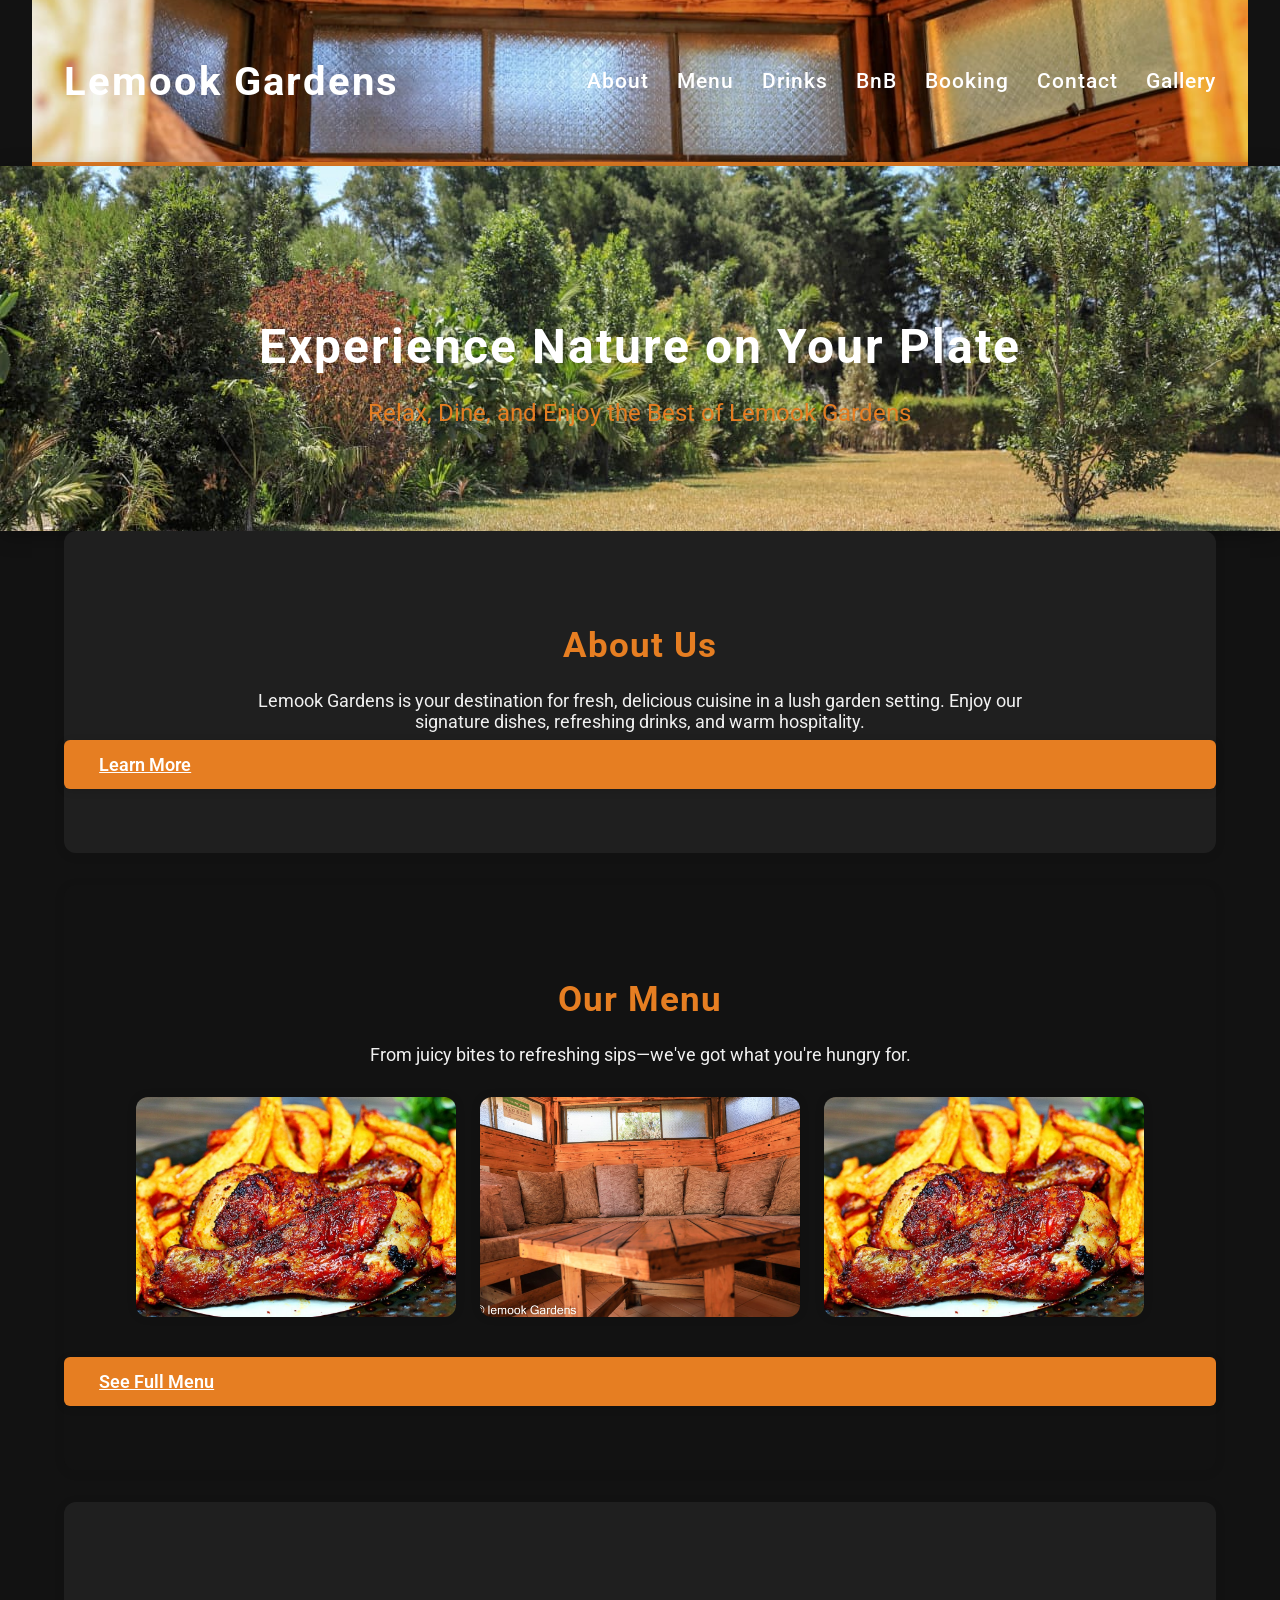
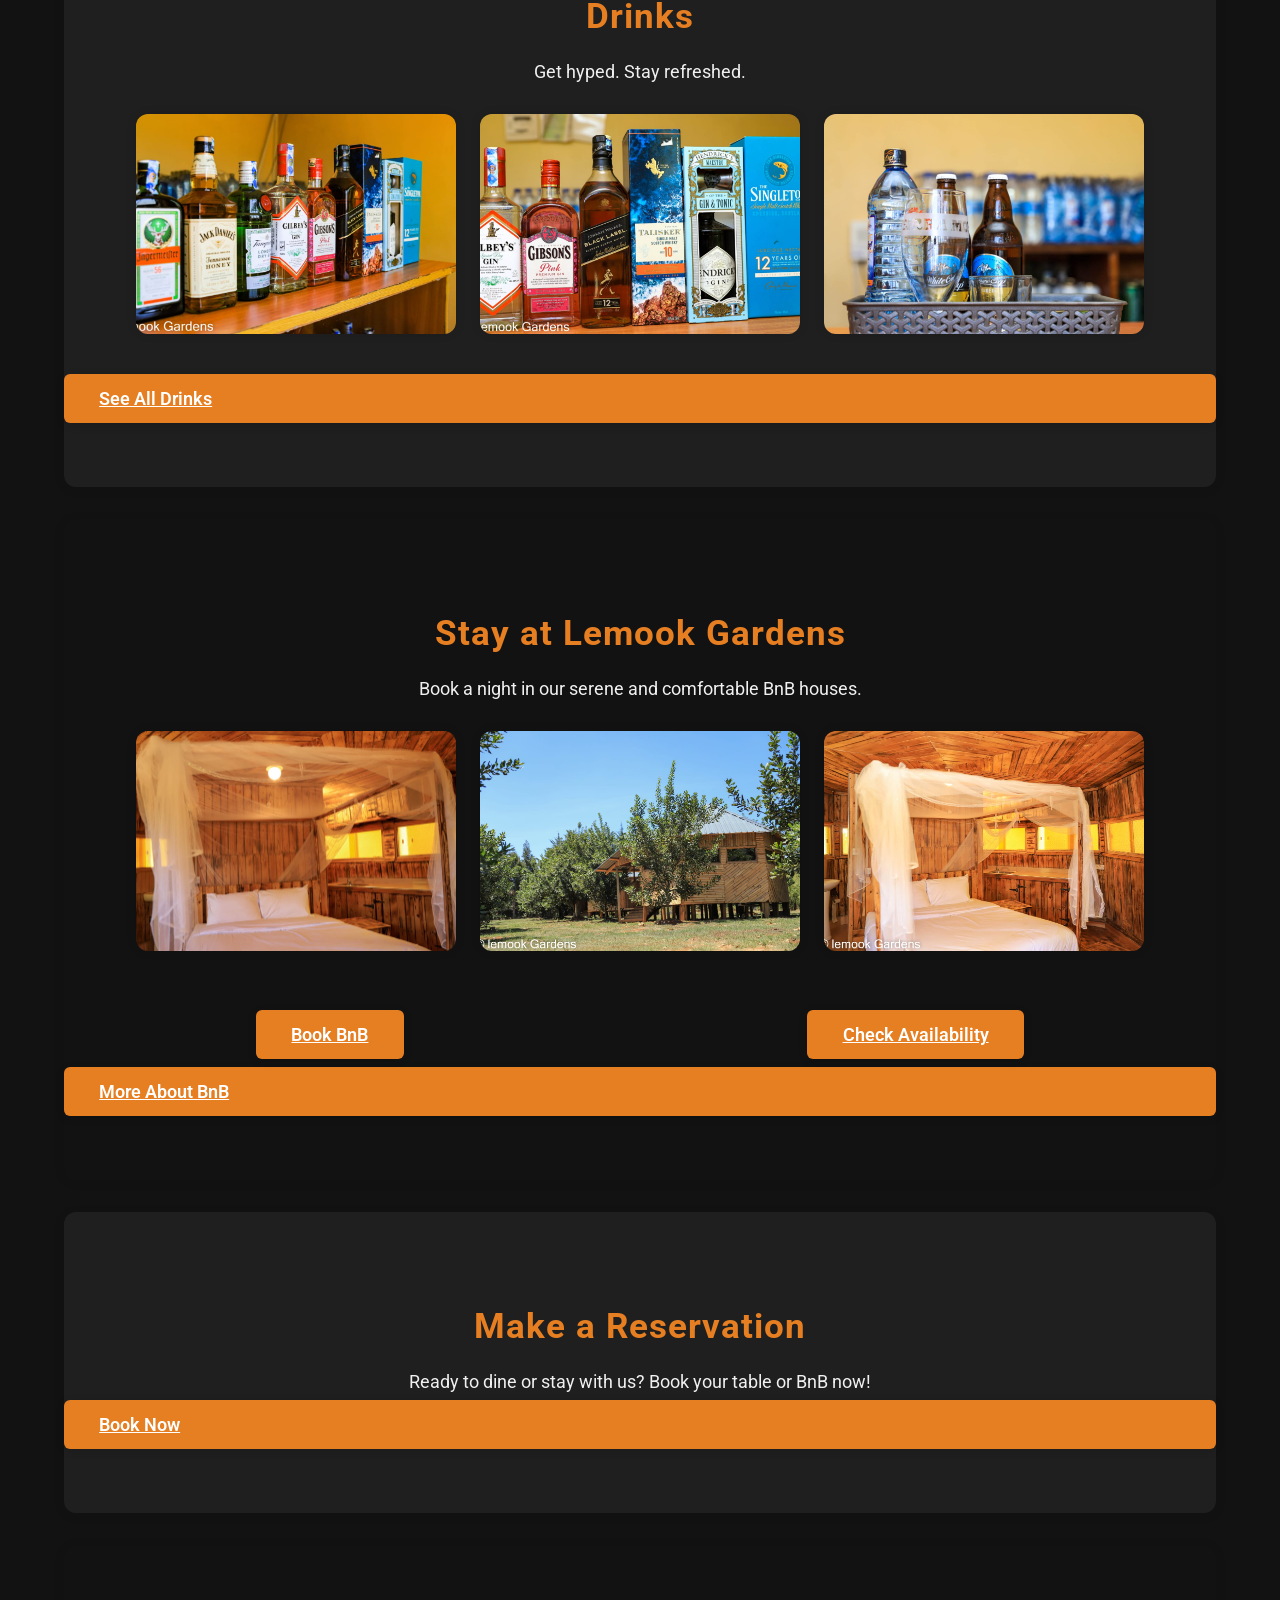
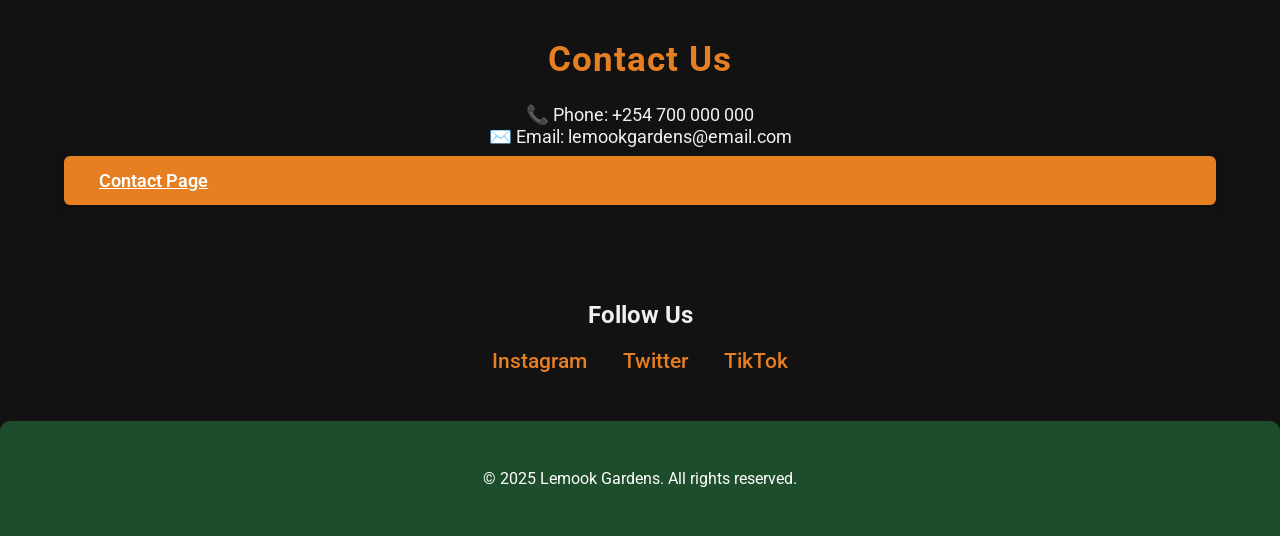
<file: index.html>
<!DOCTYPE html>
<html lang="en">
<head>
  <meta charset="UTF-8" />
  <meta name="viewport" content="width=device-width, initial-scale=1.0"/>
  <title>Lemook Gardens Restaurant</title>
  <link href="https://fonts.googleapis.com/css2?family=Roboto:wght@300;500&display=swap" rel="stylesheet"/>
  <link rel="stylesheet" href="style.css" />
</head>
<body>
  <header class="container">
    <h1>Lemook Gardens</h1>
    <nav>
      <a href="about.html">About</a>
      <a href="menu.html">Menu</a>
      <a href="drinks.html">Drinks</a>
      <a href="bnb.html">BnB</a>
      <a href="booking.html">Booking</a>
      <a href="contact.html">Contact</a>
      <a href="gallery.html" class="gallery-link">Gallery</a>
    </nav>
  </header>
  <section class="hero">
    <div class="container">
      <h1>Experience Nature on Your Plate</h1>
      <p>Relax, Dine, and Enjoy the Best of Lemook Gardens</p>
    </div>
  </section>
  <section class="section container">
    <h2>About Us</h2>
    <p>Lemook Gardens is your destination for fresh, delicious cuisine in a lush garden setting. Enjoy our signature dishes, refreshing drinks, and warm hospitality.</p>
    <a class="gallery-btn" href="about.html">Learn More</a>
  </section>
  <section class="section container">
    <h2>Our Menu</h2>
    <p>From juicy bites to refreshing sips—we've got what you're hungry for.</p>
    <div class="gallery">
      <img src="chicken.jpg" alt="Grilled Chicken">
      <img src="comfy in.jpg" alt="Comfy Dining">
      <img src="maxresdefault.jpg" alt="Signature Dish">
    </div>
    <a class="gallery-btn" href="menu.html">See Full Menu</a>
  </section>
  <section class="section container">
    <h2>Drinks</h2>
    <p>Get hyped. Stay refreshed.</p>
    <div class="gallery">
      <img src="drik.jpg" alt="Drink 1">
      <img src="drinks.jpg" alt="Drink 2">
      <img src="WhatsApp Image 2025-07-05 at 13.55.48_03952c0e.jpg" alt="Drink Tray">
    </div>
    <a class="gallery-btn" href="drinks.html">See All Drinks</a>
  </section>
  <section class="section container">
    <h2>Stay at Lemook Gardens</h2>
    <p>Book a night in our serene and comfortable BnB houses.</p>
    <div class="gallery">
      <img src="bed1.jpg" alt="BnB House 1">
      <img src="bnb.jpg" alt="BnB House 2">
      <img src="bed2.jpg" alt="BnB House 3">
    </div>
    <div class="bnb-btn-group">
      <a class="gallery-btn" href="booking.html">Book BnB</a>
      <a class="gallery-btn" href="#">Check Availability</a>
    </div>
    <a class="gallery-btn" href="bnb.html">More About BnB</a>
  </section>
  <section class="section container">
    <h2>Make a Reservation</h2>
    <p>Ready to dine or stay with us? Book your table or BnB now!</p>
    <a class="gallery-btn" href="booking.html">Book Now</a>
  </section>
  <section class="section container">
    <h2>Contact Us</h2>
    <p>📞 Phone: +254 700 000 000</p>
    <p>✉️ Email: lemookgardens@email.com</p>
    <a class="gallery-btn" href="contact.html">Contact Page</a>
  </section>
  <section class="socials" id="socials">
    <h2>Follow Us</h2>
    <div class="social-icons">
      <a href="#" target="_blank">Instagram</a>
      <a href="#" target="_blank">Twitter</a>
      <a href="#" target="_blank">TikTok</a>
    </div>
  </section>
  <footer>
    <p>&copy; 2025 Lemook Gardens. All rights reserved.</p>
  </footer>
</body>
</html>
</file>
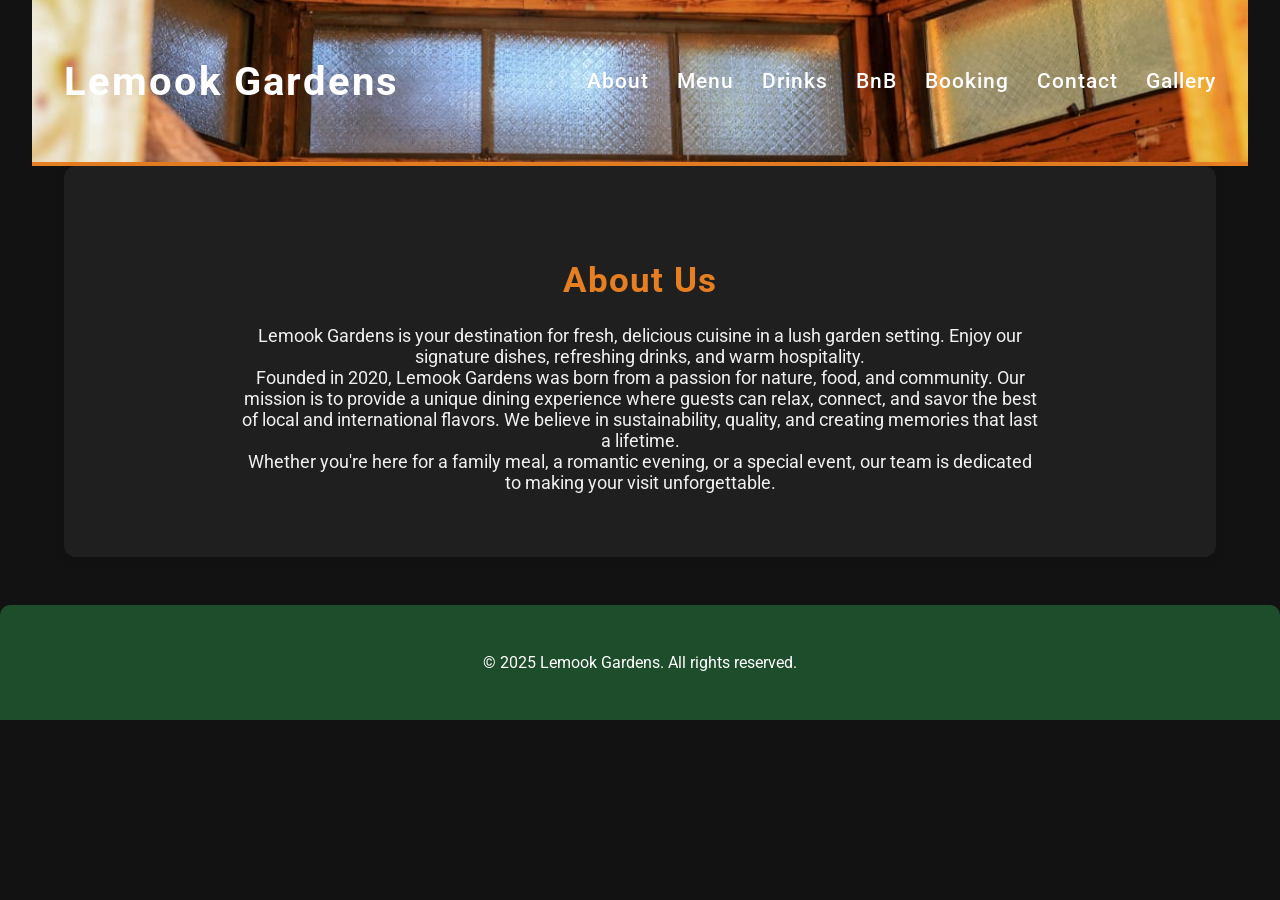
<file: about.html>
<!DOCTYPE html>
<html lang="en">
<head>
  <meta charset="UTF-8" />
  <meta name="viewport" content="width=device-width, initial-scale=1.0"/>
  <title>About | Lemook Gardens Restaurant</title>
  <link href="https://fonts.googleapis.com/css2?family=Roboto:wght@300;500&display=swap" rel="stylesheet"/>
  <link rel="stylesheet" href="style.css" />
</head>
<body>
  <header class="container">
    <h1>Lemook Gardens</h1>
    <nav>
      <a href="about.html" class="active">About</a>
      <a href="menu.html">Menu</a>
      <a href="drinks.html">Drinks</a>
      <a href="bnb.html">BnB</a>
      <a href="booking.html">Booking</a>
      <a href="contact.html">Contact</a>
      <a href="gallery.html" class="gallery-link">Gallery</a>
    </nav>
  </header>
  <section id="about" class="section container">
    <h2>About Us</h2>
    <p>Lemook Gardens is your destination for fresh, delicious cuisine in a lush garden setting. Enjoy our signature dishes, refreshing drinks, and warm hospitality.</p>
    <p>Founded in 2020, Lemook Gardens was born from a passion for nature, food, and community. Our mission is to provide a unique dining experience where guests can relax, connect, and savor the best of local and international flavors. We believe in sustainability, quality, and creating memories that last a lifetime.</p>
    <p>Whether you're here for a family meal, a romantic evening, or a special event, our team is dedicated to making your visit unforgettable.</p>
  </section>
  <footer>
    <p>&copy; 2025 Lemook Gardens. All rights reserved.</p>
  </footer>
</body>
</html>
</file>
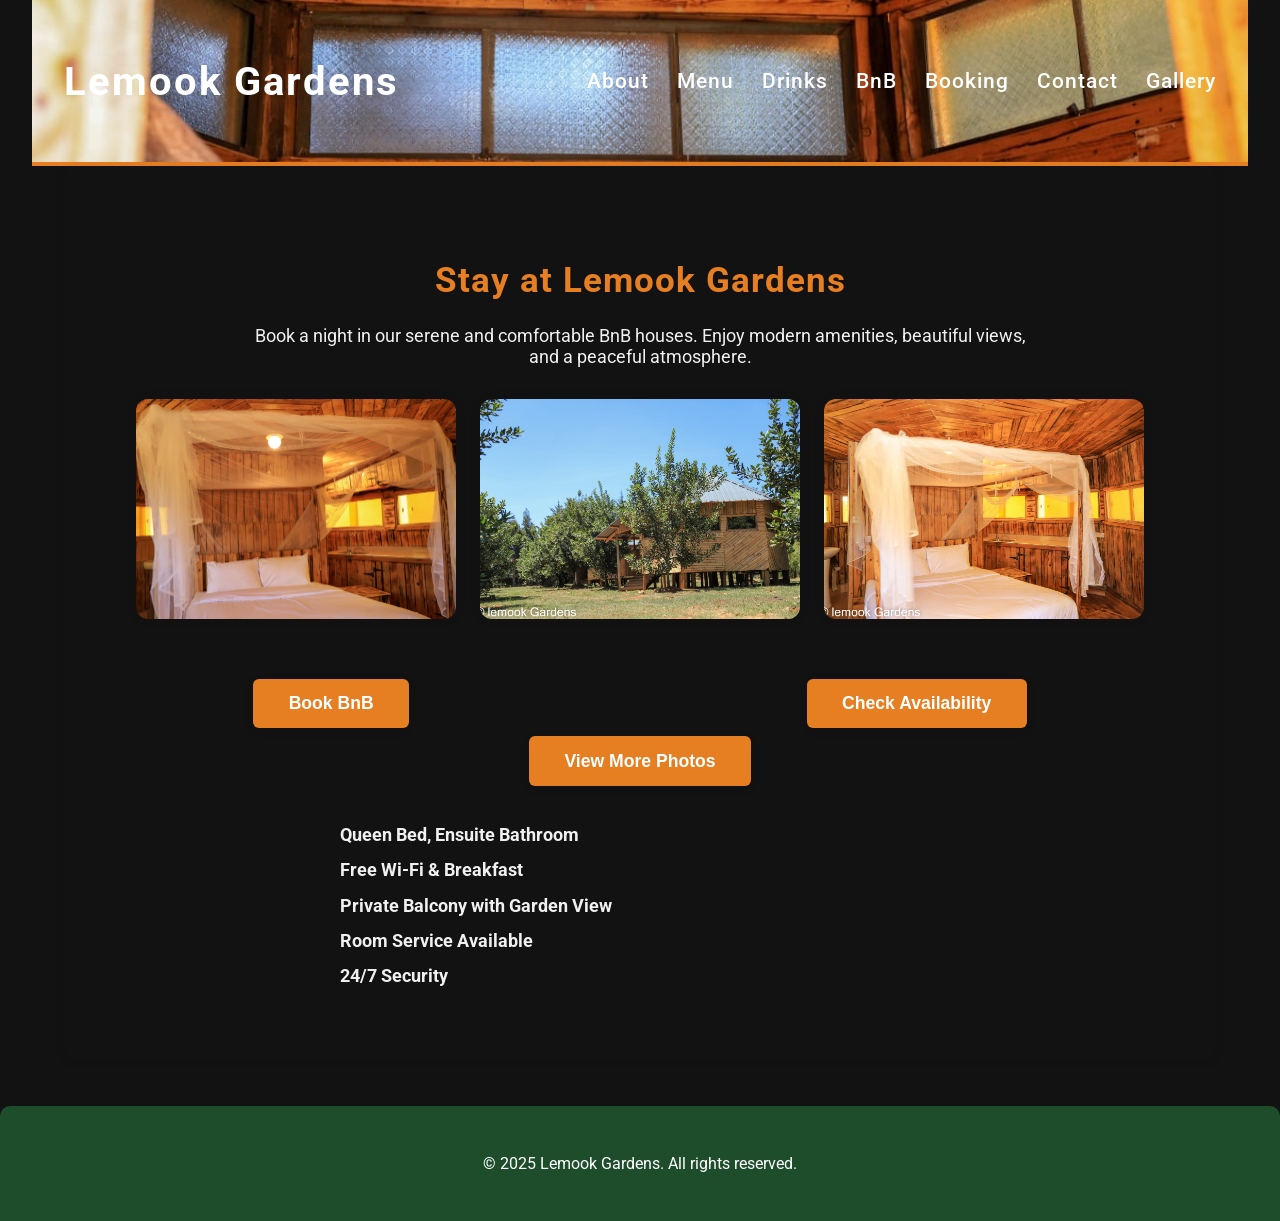
<file: bnb.html>
<!DOCTYPE html>
<html lang="en">
<head>
  <meta charset="UTF-8" />
  <meta name="viewport" content="width=device-width, initial-scale=1.0"/>
  <title>BnB | Lemook Gardens Restaurant</title>
  <link href="https://fonts.googleapis.com/css2?family=Roboto:wght@300;500&display=swap" rel="stylesheet"/>
  <link rel="stylesheet" href="style.css" />
</head>
<body>
  <header class="container">
    <h1>Lemook Gardens</h1>
    <nav>
      <a href="about.html">About</a>
      <a href="menu.html">Menu</a>
      <a href="drinks.html">Drinks</a>
      <a href="bnb.html" class="active">BnB</a>
      <a href="booking.html">Booking</a>
      <a href="contact.html">Contact</a>
      <a href="gallery.html" class="gallery-link">Gallery</a>
    </nav>
  </header>
  <section id="bnb" class="section container">
    <h2>Stay at Lemook Gardens</h2>
    <p>Book a night in our serene and comfortable BnB houses. Enjoy modern amenities, beautiful views, and a peaceful atmosphere.</p>
    <div class="gallery">
      <img src="bed1.jpg" alt="BnB House 1">
      <img src="bnb.jpg" alt="BnB House 2">
      <img src="bed2.jpg" alt="BnB House 3">
    </div>
    <div class="bnb-btn-group">
      <button class="gallery-btn" onclick="window.location.href='booking.html'">Book BnB</button>
      <button class="gallery-btn" onclick="window.location.href='#'">Check Availability</button>
    </div>
    <button class="gallery-btn" onclick="window.location.href='gallery.html'">View More Photos</button>
    <ul style="max-width:600px;margin:2rem auto 0 auto;font-size:1.1rem;line-height:2;list-style:none;padding:0;">
      <li><strong>Queen Bed, Ensuite Bathroom</strong></li>
      <li><strong>Free Wi-Fi & Breakfast</strong></li>
      <li><strong>Private Balcony with Garden View</strong></li>
      <li><strong>Room Service Available</strong></li>
      <li><strong>24/7 Security</strong></li>
    </ul>
  </section>
  <footer>
    <p>&copy; 2025 Lemook Gardens. All rights reserved.</p>
  </footer>
</body>
</html>
</file>
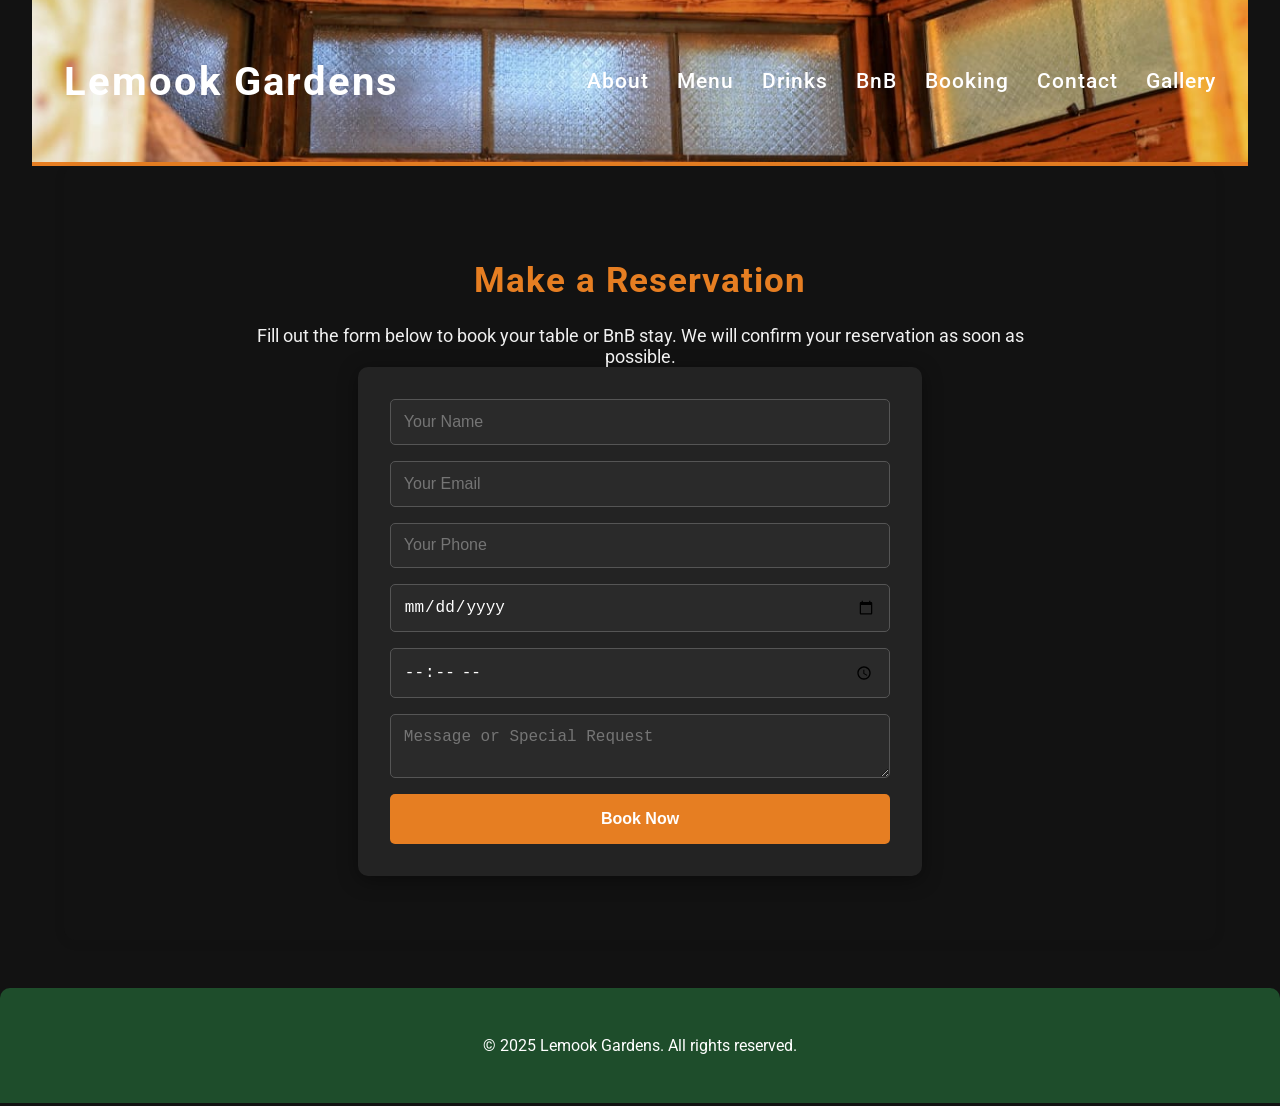
<file: booking.html>
<!DOCTYPE html>
<html lang="en">
<head>
  <meta charset="UTF-8" />
  <meta name="viewport" content="width=device-width, initial-scale=1.0"/>
  <title>Booking | Lemook Gardens Restaurant</title>
  <link href="https://fonts.googleapis.com/css2?family=Roboto:wght@300;500&display=swap" rel="stylesheet"/>
  <link rel="stylesheet" href="style.css" />
</head>
<body>
  <header class="container">
    <h1>Lemook Gardens</h1>
    <nav>
      <a href="about.html">About</a>
      <a href="menu.html">Menu</a>
      <a href="drinks.html">Drinks</a>
      <a href="bnb.html">BnB</a>
      <a href="booking.html" class="active">Booking</a>
      <a href="contact.html">Contact</a>
      <a href="gallery.html" class="gallery-link">Gallery</a>
    </nav>
  </header>
  <section id="booking" class="section container">
    <h2>Make a Reservation</h2>
    <p>Fill out the form below to book your table or BnB stay. We will confirm your reservation as soon as possible.</p>
    <form class="booking-form" action="#" method="POST">
      <input type="text" name="name" placeholder="Your Name" required>
      <input type="email" name="email" placeholder="Your Email" required>
      <input type="tel" name="phone" placeholder="Your Phone" required>
      <input type="date" name="date" required>
      <input type="time" name="time" required>
      <textarea name="message" placeholder="Message or Special Request"></textarea>
      <button type="submit">Book Now</button>
    </form>
  </section>
  <footer>
    <p>&copy; 2025 Lemook Gardens. All rights reserved.</p>
  </footer>
</body>
</html>
</file>
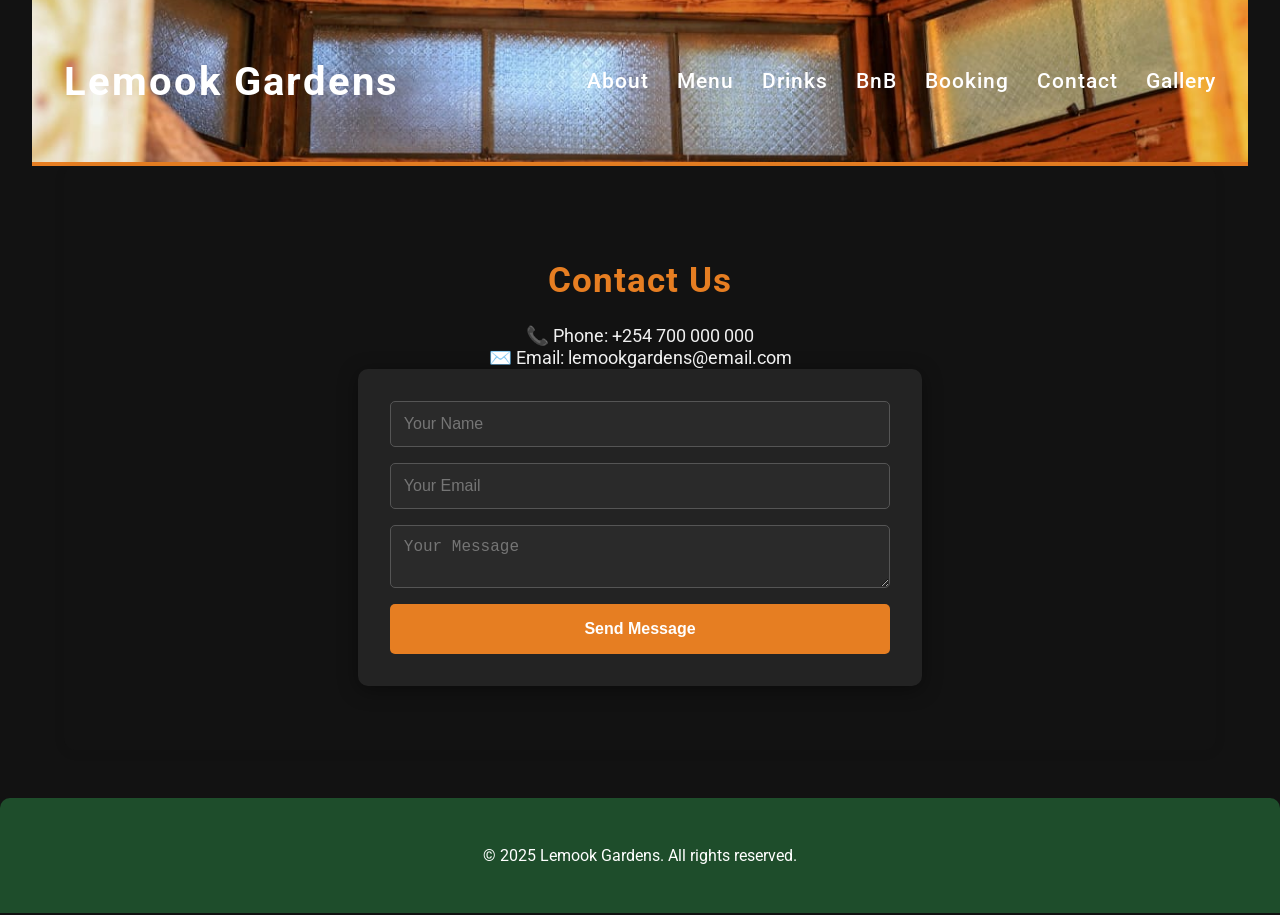
<file: contact.html>
<!DOCTYPE html>
<html lang="en">
<head>
  <meta charset="UTF-8" />
  <meta name="viewport" content="width=device-width, initial-scale=1.0"/>
  <title>Contact | Lemook Gardens Restaurant</title>
  <link href="https://fonts.googleapis.com/css2?family=Roboto:wght@300;500&display=swap" rel="stylesheet"/>
  <link rel="stylesheet" href="style.css" />
</head>
<body>
  <header class="container">
    <h1>Lemook Gardens</h1>
    <nav>
      <a href="about.html">About</a>
      <a href="menu.html">Menu</a>
      <a href="drinks.html">Drinks</a>
      <a href="bnb.html">BnB</a>
      <a href="booking.html">Booking</a>
      <a href="contact.html" class="active">Contact</a>
      <a href="gallery.html" class="gallery-link">Gallery</a>
    </nav>
  </header>
  <section id="contact" class="section container">
    <h2>Contact Us</h2>
    <p>📞 Phone: +254 700 000 000</p>
    <p>✉️ Email: lemookgardens@email.com</p>
    <form class="booking-form" action="#" method="POST">
      <input type="text" name="name" placeholder="Your Name" required>
      <input type="email" name="email" placeholder="Your Email" required>
      <textarea name="message" placeholder="Your Message" required></textarea>
      <button type="submit">Send Message</button>
    </form>
  </section>
  <footer>
    <p>&copy; 2025 Lemook Gardens. All rights reserved.</p>
  </footer>
</body>
</html>
</file>
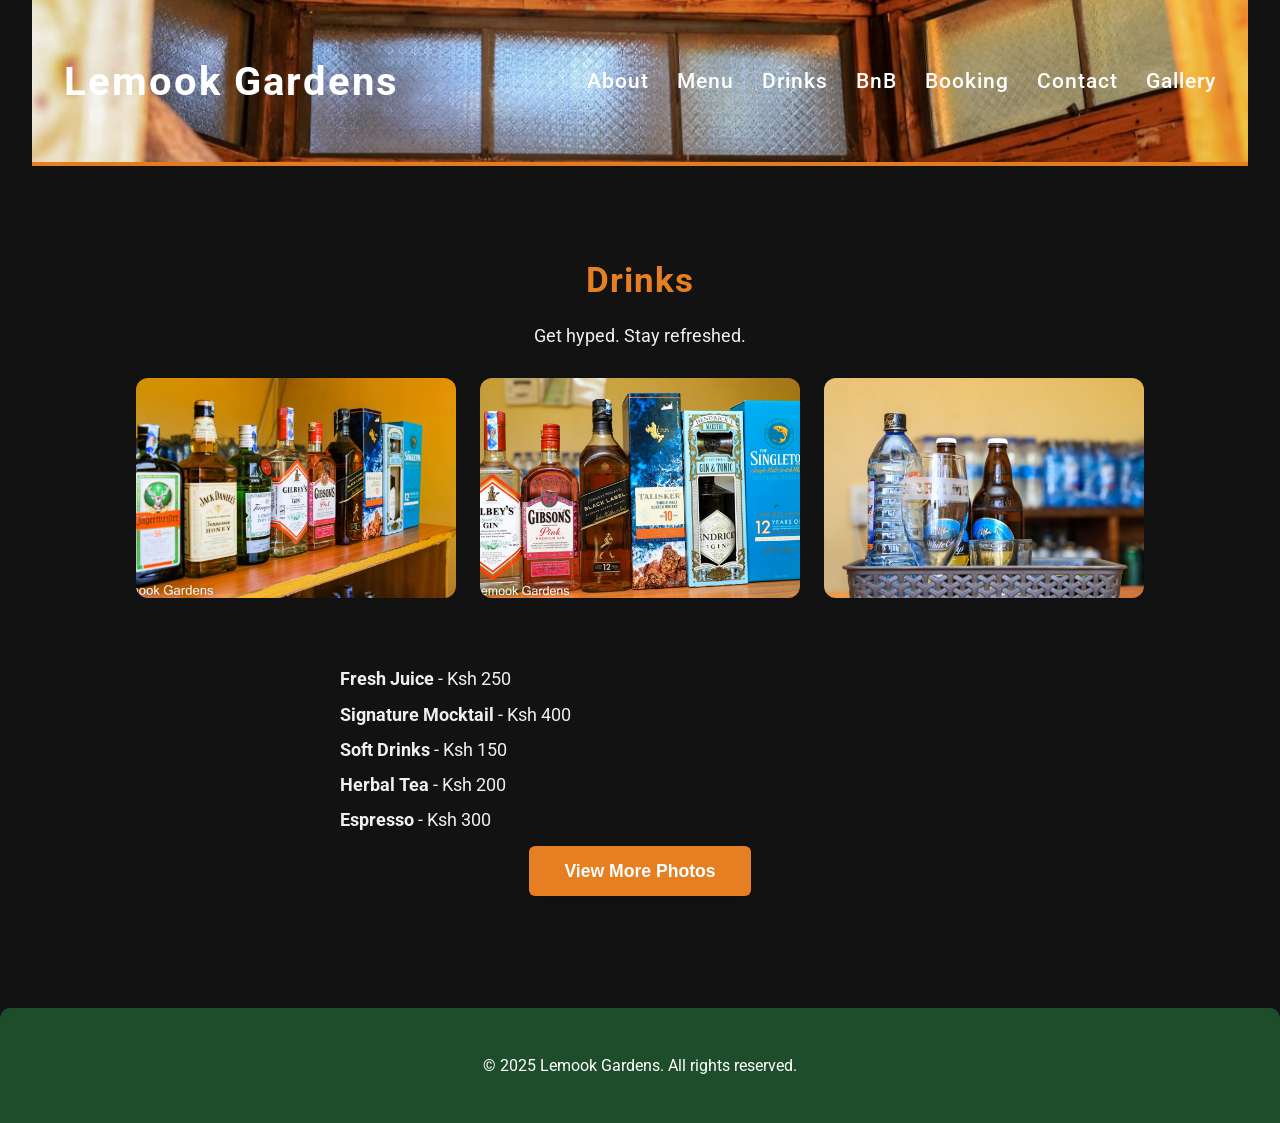
<file: drinks.html>
<!DOCTYPE html>
<html lang="en">
<head>
  <meta charset="UTF-8" />
  <meta name="viewport" content="width=device-width, initial-scale=1.0"/>
  <title>Drinks | Lemook Gardens Restaurant</title>
  <link href="https://fonts.googleapis.com/css2?family=Roboto:wght@300;500&display=swap" rel="stylesheet"/>
  <link rel="stylesheet" href="style.css" />
</head>
<body>
  <header class="container">
    <h1>Lemook Gardens</h1>
    <nav>
      <a href="about.html">About</a>
      <a href="menu.html">Menu</a>
      <a href="drinks.html" class="active">Drinks</a>
      <a href="bnb.html">BnB</a>
      <a href="booking.html">Booking</a>
      <a href="contact.html">Contact</a>
      <a href="gallery.html" class="gallery-link">Gallery</a>
    </nav>
  </header>
  <section id="drinks" class="section container">
    <h2>Drinks</h2>
    <p>Get hyped. Stay refreshed.</p>
    <div class="gallery">
      <img src="drik.jpg" alt="Drink 1">
      <img src="drinks.jpg" alt="Drink 2">
      <img src="WhatsApp Image 2025-07-05 at 13.55.48_03952c0e.jpg" alt="Drink Tray">
    </div>
    <ul style="max-width:600px;margin:2rem auto 0 auto;font-size:1.1rem;line-height:2;list-style:none;padding:0;">
      <li><strong>Fresh Juice</strong> - Ksh 250</li>
      <li><strong>Signature Mocktail</strong> - Ksh 400</li>
      <li><strong>Soft Drinks</strong> - Ksh 150</li>
      <li><strong>Herbal Tea</strong> - Ksh 200</li>
      <li><strong>Espresso</strong> - Ksh 300</li>
    </ul>
    <button class="gallery-btn" onclick="window.location.href='gallery.html'">View More Photos</button>
  </section>
  <footer>
    <p>&copy; 2025 Lemook Gardens. All rights reserved.</p>
  </footer>
</body>
</html>
</file>
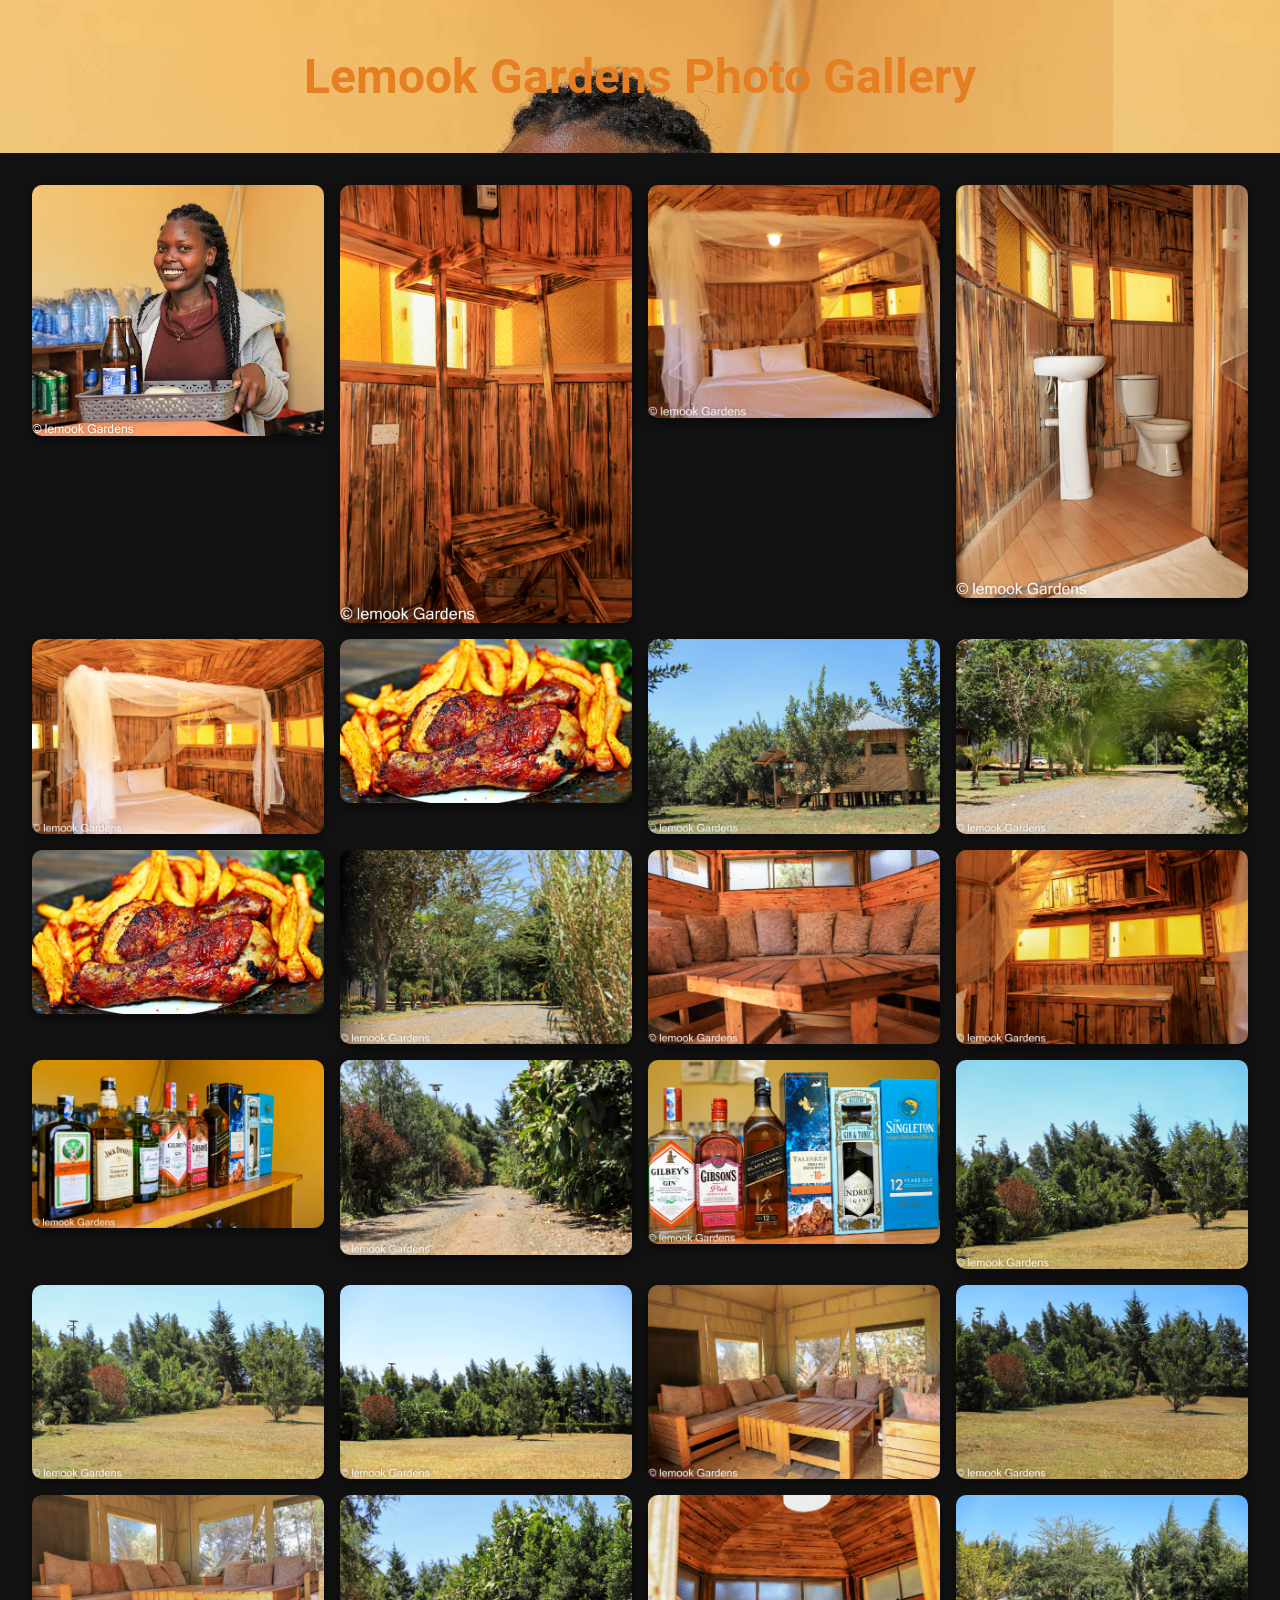
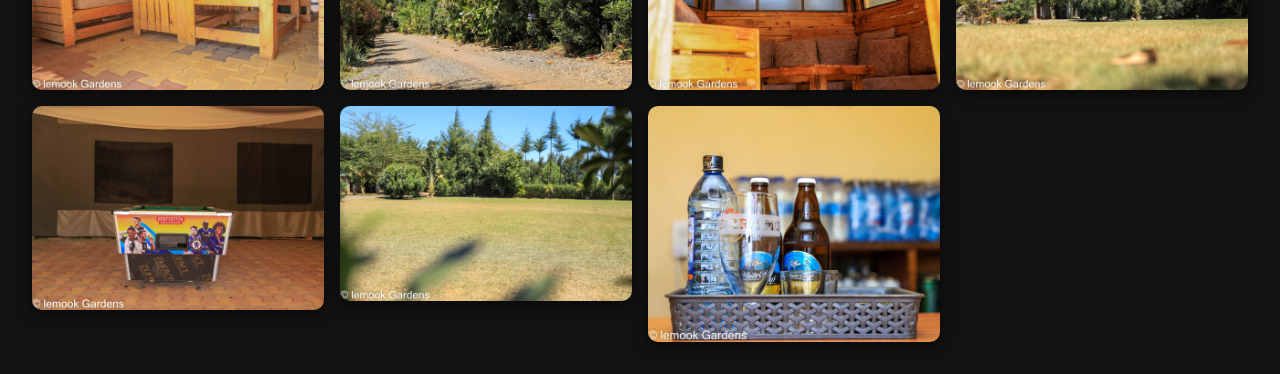
<file: gallery.html>
<!DOCTYPE html>
<html lang="en">
<head>
  <meta charset="UTF-8" />
  <meta name="viewport" content="width=device-width, initial-scale=1.0" />
  <title>Lemook Gallery</title>
  <link href="https://fonts.googleapis.com/css2?family=Roboto:wght@300;500&display=swap" rel="stylesheet" />
  <style>
    body {
      margin: 0;
      font-family: 'Roboto', sans-serif;
      background-color: #121212;
      color: #f0f0f0;
    }

    header {
      text-align: center;
      padding: 3rem 1rem;
      background-color: #1e1e1e;
      background-image:url(atendee.jpg) ;
      backdrop-filter: blur(10px);
    }

    header h1 {
      margin: 0;
      font-size: 3rem;
      color: #e67e22;
    }

    .gallery {
      display: grid;
      grid-template-columns: repeat(auto-fit, minmax(250px, 1fr));
      gap: 1rem;
      padding: 2rem;
    }

    .gallery img {
      width: 100%;
      height: auto;
      border-radius: 10px;
      box-shadow: 0 4px 12px rgba(0, 0, 0, 0.5);
      transition: transform 0.3s;
    }

    .gallery img:hover {
      transform: scale(1.05);
    }
  </style>
</head>
<body>
  <header>
    <h1>Lemook Gardens Photo Gallery</h1>
  </header>

  <section class="gallery">
    <img src="atendee.jpg" alt="atendee">
    <img src="insided.jpg" alt="inside">
    <img src="bed1.jpg" alt="bed1">
    <img src="Lemook Gardens.jpg" alt="Lemook Gardens">
    <img src="bed2.jpg" alt="bed2">
    <img src="maxresdefault.jpg" alt="Max View">
    <img src="bnb.jpg" alt="bnb">
    <img src="pathwayA.jpg" alt="pathway A">
    <img src="chicken.jpg" alt="chicken">
    <img src="pathwayB.jpg" alt="pathway B">
    <img src="comfy in.jpg" alt="comfy in">
    <img src="room window.jpg" alt="room window">
    <img src="drik.jpg" alt="drik">
    <img src="Way.jpg" alt="Way">
    <img src="drinks.jpg" alt="drinks">
    <img src="WhatsApp Image 2025-07-05 at 13.55.36_d95eae5a.jpg" alt="whatsapp1">
    <img src="field.jpg" alt="field">
    <img src="WhatsApp Image 2025-07-05 at 13.55.37_9fb4b308.jpg" alt="whatsapp2">
    <img src="gazeboA1.jpg" alt="gazebo A1">
    <img src="WhatsApp Image 2025-07-05 at 13.55.37_e7c9ce33.jpg" alt="whatsapp3">
    <img src="gazebo A.jpg" alt="gazebo A">
    <img src="WhatsApp Image 2025-07-05 at 13.55.39_1b5ccc5d.jpg" alt="whatsapp4">
    <img src="gazebo comfy.jpg" alt="gazebo comfy">
    <img src="WhatsApp Image 2025-07-05 at 13.55.41_2ec6f03f.jpg" alt="whatsapp5">
    <img src="WhatsApp Image 2025-07-05 at 13.55.42_21a656d4.jpg" alt="whatsapp6">
    <img src="WhatsApp Image 2025-07-05 at 13.55.42_95ba3e11.jpg" alt="whatsapp7">
    <img src="WhatsApp Image 2025-07-05 at 13.55.48_03952c0e.jpg" alt="whatsapp8">
  </section>
</body>
</html>
</file>
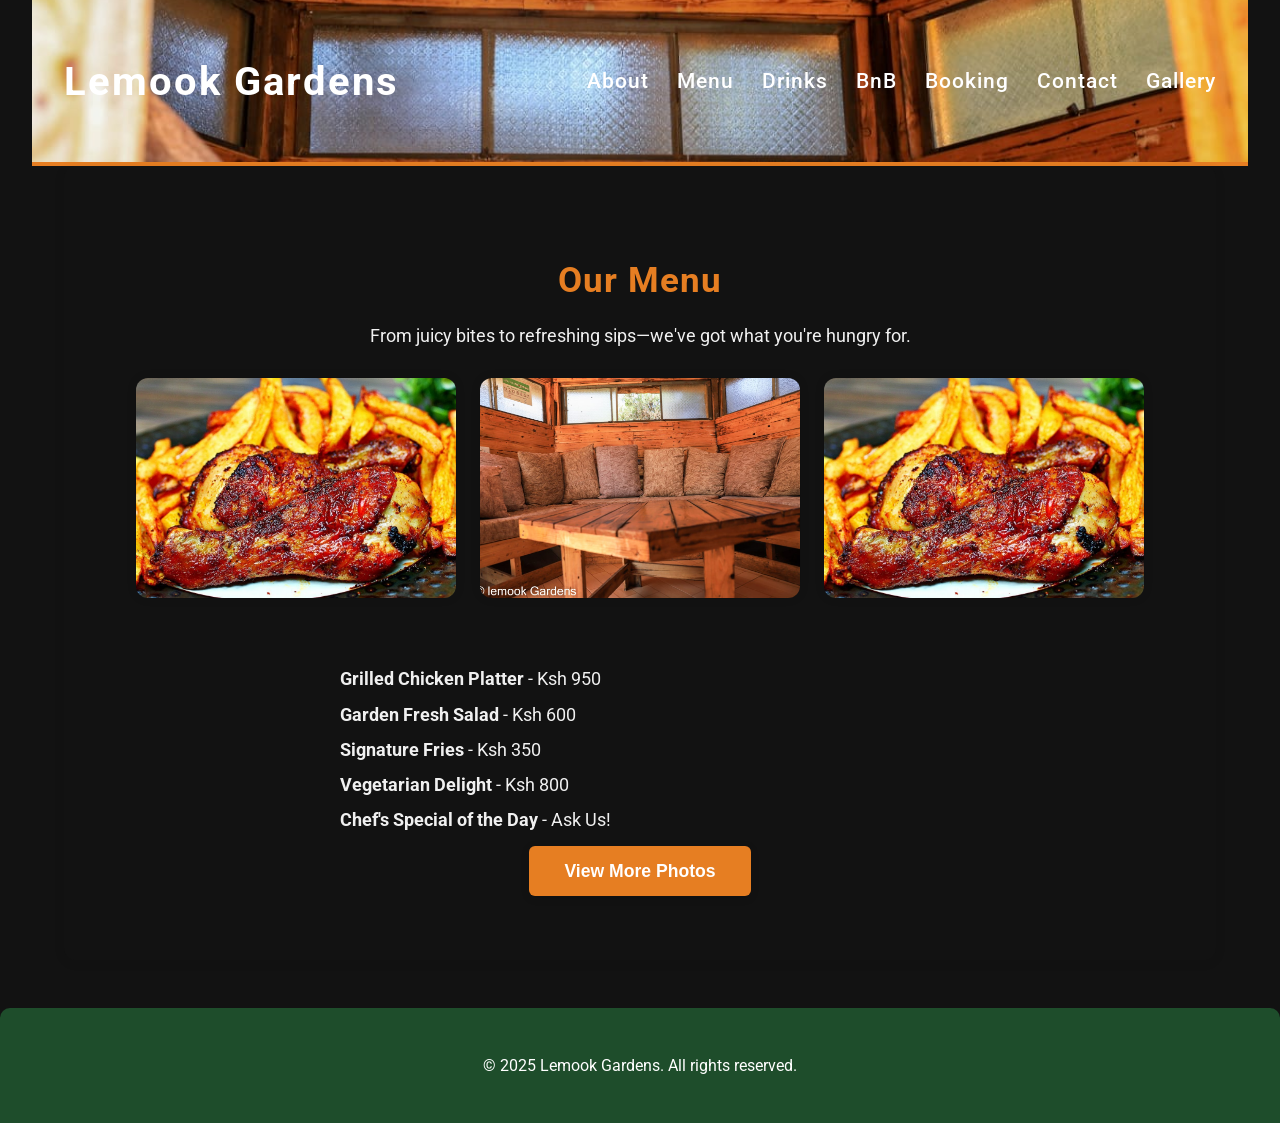
<file: menu.html>
<!DOCTYPE html>
<html lang="en">
<head>
  <meta charset="UTF-8" />
  <meta name="viewport" content="width=device-width, initial-scale=1.0"/>
  <title>Menu | Lemook Gardens Restaurant</title>
  <link href="https://fonts.googleapis.com/css2?family=Roboto:wght@300;500&display=swap" rel="stylesheet"/>
  <link rel="stylesheet" href="style.css" />
</head>
<body>
  <header class="container">
    <h1>Lemook Gardens</h1>
    <nav>
      <a href="about.html">About</a>
      <a href="menu.html" class="active">Menu</a>
      <a href="drinks.html">Drinks</a>
      <a href="bnb.html">BnB</a>
      <a href="booking.html">Booking</a>
      <a href="contact.html">Contact</a>
      <a href="gallery.html" class="gallery-link">Gallery</a>
    </nav>
  </header>
  <section id="menu" class="section container">
    <h2>Our Menu</h2>
    <p>From juicy bites to refreshing sips—we've got what you're hungry for.</p>
    <div class="gallery">
      <img src="chicken.jpg" alt="Grilled Chicken">
      <img src="comfy in.jpg" alt="Comfy Dining">
      <img src="maxresdefault.jpg" alt="Signature Dish">
    </div>
    <ul style="max-width:600px;margin:2rem auto 0 auto;font-size:1.1rem;line-height:2;list-style:none;padding:0;">
      <li><strong>Grilled Chicken Platter</strong> - Ksh 950</li>
      <li><strong>Garden Fresh Salad</strong> - Ksh 600</li>
      <li><strong>Signature Fries</strong> - Ksh 350</li>
      <li><strong>Vegetarian Delight</strong> - Ksh 800</li>
      <li><strong>Chef's Special of the Day</strong> - Ask Us!</li>
    </ul>
    <button class="gallery-btn" onclick="window.location.href='gallery.html'">View More Photos</button>
  </section>
  <footer>
    <p>&copy; 2025 Lemook Gardens. All rights reserved.</p>
  </footer>
</body>
</html>
</file>
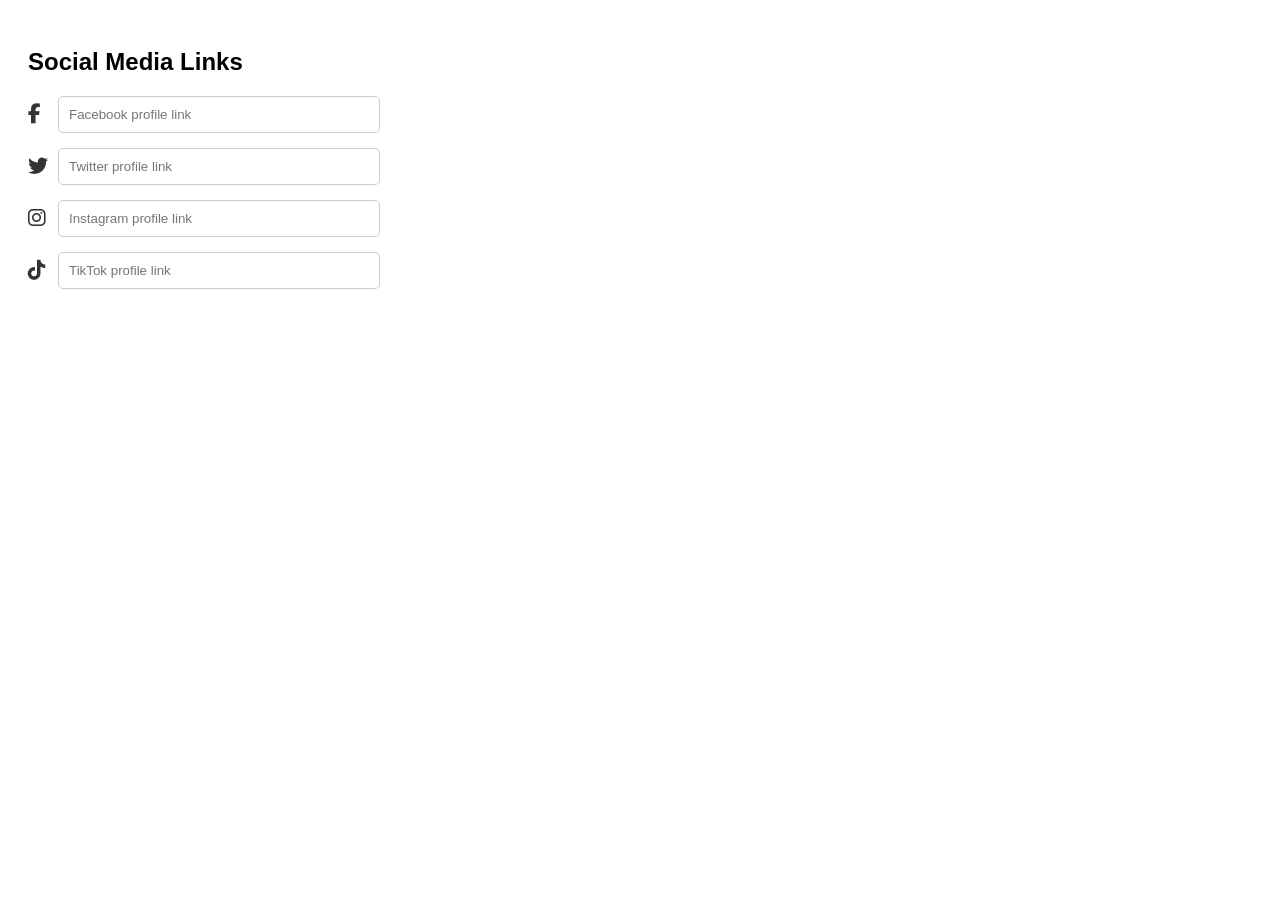
<file: socials.html>
<!DOCTYPE html>
<html lang="en">
<head>
  <meta charset="UTF-8">
  <title>Social Media Input</title>
  <link rel="stylesheet" href="https://cdnjs.cloudflare.com/ajax/libs/font-awesome/6.4.0/css/all.min.css">
  <style>
    body {
      font-family: Arial, sans-serif;
      padding: 20px;
    }
    .social-input {
      display: flex;
      align-items: center;
      margin-bottom: 15px;
    }
    .social-input i {
      width: 30px;
      font-size: 20px;
      color: #333;
    }
    .social-input input {
      padding: 10px;
      width: 300px;
      border: 1px solid #ccc;
      border-radius: 5px;
      outline: none;
    }
  </style>
</head>
<body>

  <h2>Social Media Links</h2>

  <div class="social-input">
    <i class="fab fa-facebook-f"></i>
    <input type="url" placeholder="Facebook profile link">
  </div>

  <div class="social-input">
    <i class="fab fa-twitter"></i>
    <input type="url" placeholder="Twitter profile link">
  </div>

  <div class="social-input">
    <i class="fab fa-instagram"></i>
    <input type="url" placeholder="Instagram profile link">
  </div>

  <div class="social-input">
    <i class="fab fa-tiktok"></i>
    <input type="url" placeholder="TikTok profile link">
  </div>

</body>
</html>
</file>
<file: style.css>
/* Lemook Gardens Restaurant - Modern Style */
:root {
  --main-green: #1e4d2b;
  --accent-orange: #e67e22;
  --text-color: #f0f0f0;
  --bg-color: #121212;
  --soft-gray: #1f1f1f;
}
body {
  margin: 0;
  font-family: 'Roboto', sans-serif;
  background-color: var(--bg-color);
  color: var(--text-color);
}
.container {
  width: 90%;
  max-width: 1200px;
  margin: auto;
}
header.container {
  background-image: url('gazebo comfy.jpg');
  background-size: cover;
  background-position: center;
  color: white;
  padding: 3.6rem 2rem;
  display: flex;
  justify-content: space-between;
  align-items: center;
  flex-wrap: wrap;
  border-bottom: 4px solid var(--accent-orange);
}
header h1 {
  font-size: 2.5rem;
  letter-spacing: 2px;
  margin: 0;
}
nav a {
  color: white;
  margin-left: 1.5rem;
  text-decoration: none;
  font-weight: 500;
  transition: color 0.3s;
  font-size: 1.3rem;
  letter-spacing: 1px;
}
nav a:hover, .gallery-link:hover {
  color: var(--accent-orange);
}
.hero {
  background-image: url('field.jpg');
  background-size: cover;
  background-position: center;
  padding: 7rem 2rem 5rem 2rem;
  text-align: center;
  color: #fff;
  box-shadow: 0 4px 20px rgba(0,0,0,0.3);
}
.hero h1 {
  font-size: 3rem;
  margin-bottom: 1rem;
  letter-spacing: 2px;
}
.hero p {
  font-size: 1.5rem;
  color: var(--accent-orange);
}
.section {
  padding: 4rem 0;
  background-color: var(--soft-gray);
  margin-bottom: 2rem;
  border-radius: 12px;
  box-shadow: 0 2px 12px rgba(0,0,0,0.08);
}
.section:nth-child(even):not(#about) {
  background-color: var(--bg-color);
}
.section h2 {
  color: var(--accent-orange);
  text-align: center;
  font-size: 2.2rem;
  margin-bottom: 1.5rem;
  letter-spacing: 1px;
}
.section p {
  text-align: center;
  max-width: 800px;
  margin: auto;
  font-size: 1.15rem;
}
.gallery {
  display: flex;
  flex-wrap: wrap;
  justify-content: center;
  gap: 1.5rem;
  padding: 2rem 0;
}
.gallery img {
  width: 320px;
  height: 220px;
  border-radius: 12px;
  object-fit: cover;
  background-color: #fff;
  box-shadow: 0 0 10px rgba(0,0,0,0.13);
  transition: transform 0.3s;
}
.gallery img:hover {
  transform: scale(1.04);
  box-shadow: 0 0 20px rgba(230,103,34,0.25);
}
.booking-form {
  display: flex;
  flex-direction: column;
  max-width: 500px;
  margin: auto;
  background-color: #232323;
  padding: 2rem;
  border-radius: 10px;
  box-shadow: 0 4px 20px rgba(0,0,0,0.4);
}
.booking-form input,
.booking-form textarea {
  margin-bottom: 1rem;
  padding: 0.8rem;
  font-size: 1rem;
  border: 1px solid #555;
  border-radius: 5px;
  background-color: #2a2a2a;
  color: #fff;
}
.booking-form button {
  padding: 1rem;
  background-color: var(--accent-orange);
  border: none;
  color: white;
  font-weight: bold;
  font-size: 1rem;
  border-radius: 5px;
  cursor: pointer;
  transition: background-color 0.3s ease;
}
.booking-form button:hover {
  background-color: #cc6d1f;
}
footer {
  background-color: var(--main-green);
  color: white;
  text-align: center;
  padding: 2rem 1rem;
  margin-top: 3rem;
  border-radius: 10px 10px 0 0;
}
.socials {
  text-align: center;
  margin-top: 2rem;
}
.social-icons a {
  color: var(--accent-orange);
  margin: 0 1rem;
  text-decoration: none;
  font-size: 1.3rem;
  font-weight: 500;
  transition: color 0.3s;
}
.social-icons a:hover {
  color: #fff;
}
.gallery-btn {
  display: block;
  margin: 0.5rem auto 0 auto;
  padding: 0.9rem 2.2rem;
  background-color: var(--accent-orange);
  color: #fff;
  border: none;
  border-radius: 6px;
  font-size: 1.1rem;
  font-weight: 600;
  cursor: pointer;
  box-shadow: 0 2px 8px rgba(0,0,0,0.13);
  transition: background 0.3s, color 0.3s, transform 0.2s;
}
.gallery-btn:hover {
  background-color: #cc6d1f;
  color: #fff;
  transform: translateY(-2px) scale(1.04);
}
.bnb-btn-group {
  display: flex;
  justify-content: center;
  gap: 1.2rem;
  margin: 1.2rem 0 0.5rem 0;
}
@media (max-width: 900px) {
  .gallery img {
    width: 220px;
    height: 140px;
  }
  .hero h1 {
    font-size: 2.1rem;
  }
}
@media (max-width: 600px) {
  header.container {
    flex-direction: column;
    text-align: center;
    padding: 2rem 1rem;
  }
  nav {
    margin-top: 1rem;
  }
  nav a {
    display: inline-block;
    margin: 0.5rem;
    font-size: 1.1rem;
  }
  .hero {
    padding: 3rem 1rem;
    background-size: cover;
  }
  .gallery {
    flex-direction: column;
    align-items: center;
    padding: 1rem 0;
  }
  .booking-form {
    padding: 1.2rem 0.5rem;
  }
  .gallery-btn {
    width: 100%;
    font-size: 1rem;
    padding: 0.8rem 0;
  }
  .bnb-btn-group {
    flex-direction: column;
    gap: 0.7rem;
    align-items: stretch;
  }
}
</file>
